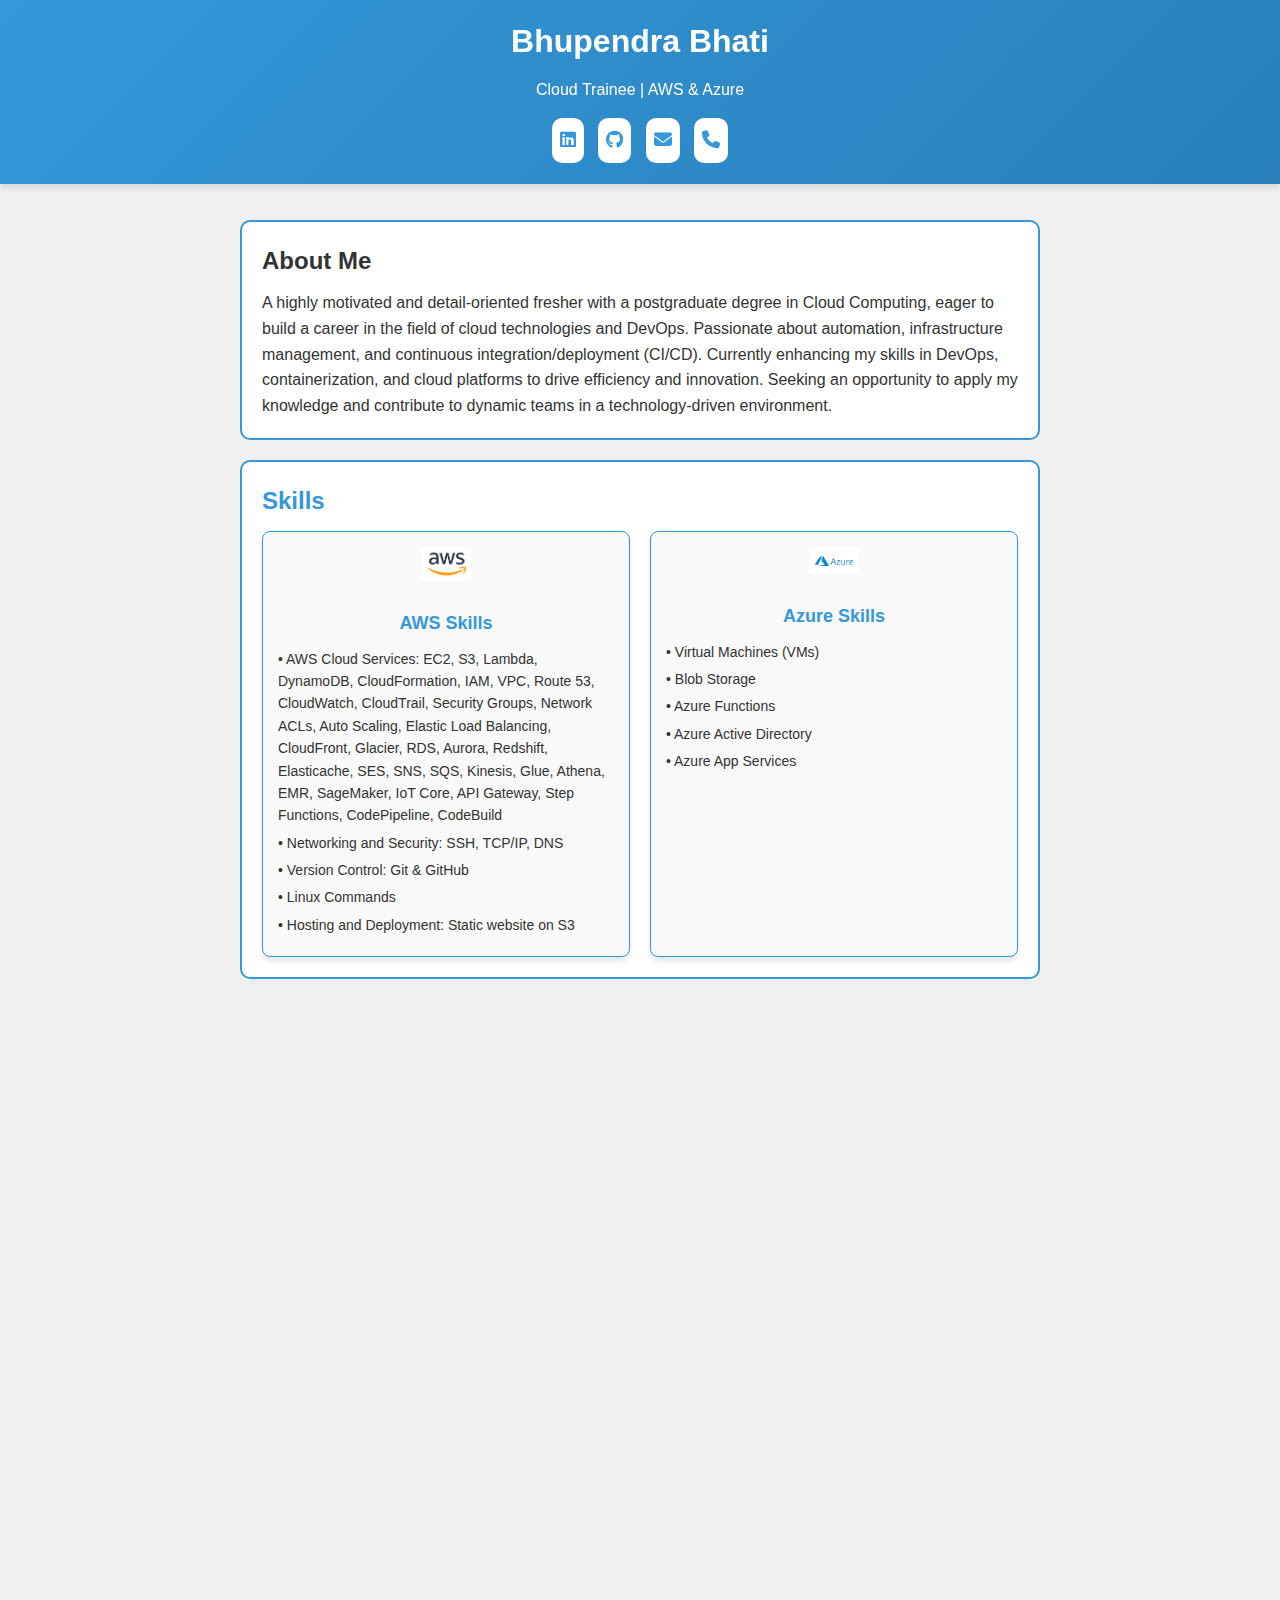
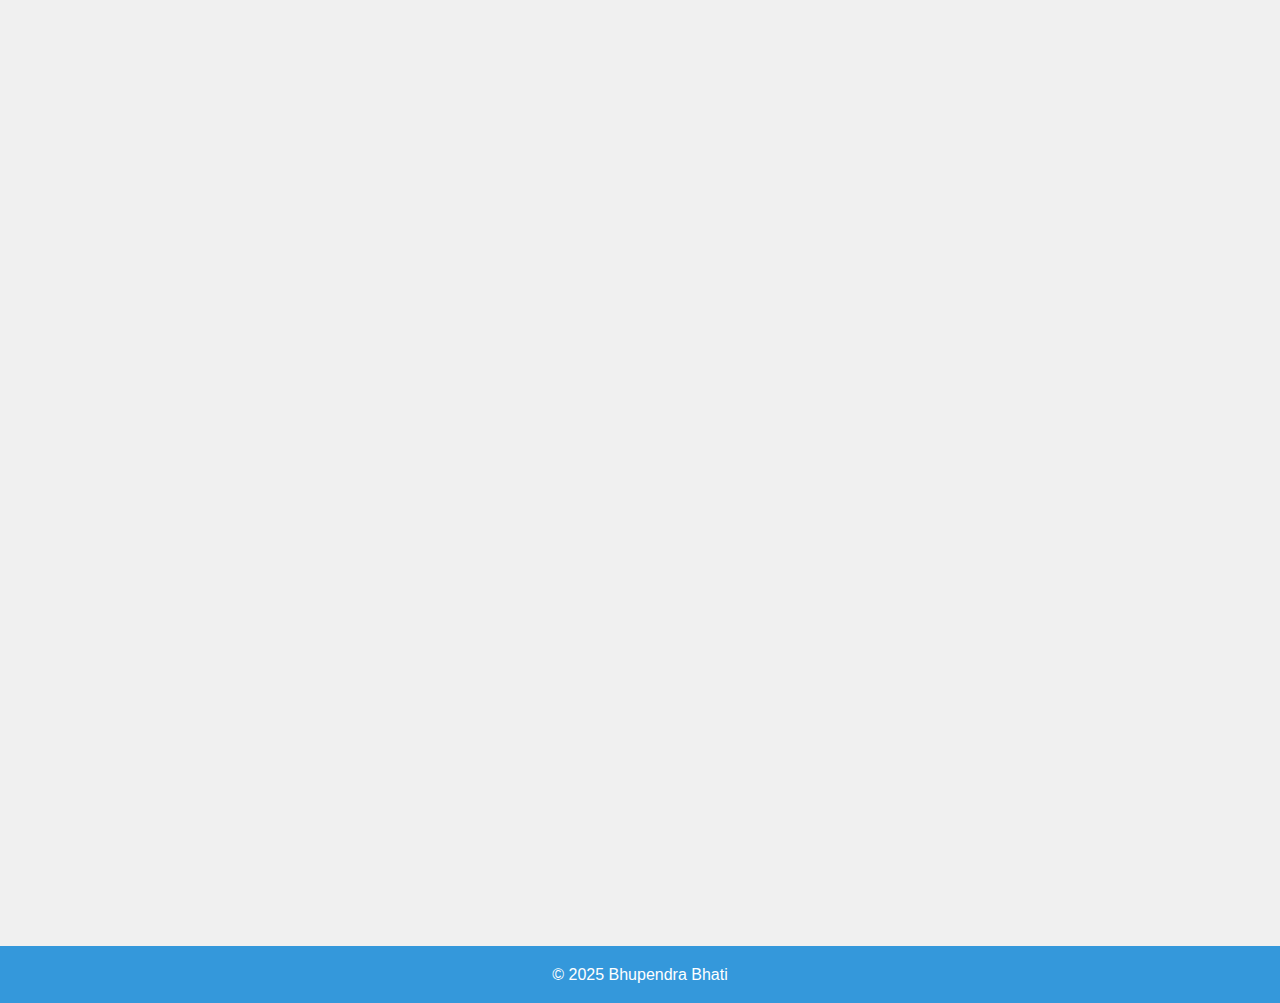
<file: index.html>
<!DOCTYPE html>
<html lang="en">
<head>
    <meta charset="UTF-8">
    <meta name="viewport" content="width=device-width, initial-scale=1.0">
    <title>Bhupendra Bhati | Portfolio</title>
    <!-- Fixed Font Awesome link (was missing) -->
    <link rel="stylesheet" href="https://cdnjs.cloudflare.com/ajax/libs/font-awesome/6.5.1/css/all.min.css">
    <!-- Keep styles.css link if you have it, but CSS is inline here -->
    <link rel="stylesheet" href="styles.css">
    <style>
        body {
            font-family: Arial, sans-serif;
            margin: 0;
            padding: 0;
            background-color: #f0f0f0;
            color: #333;
            padding-top: 200px;
        }
        header {
            background: linear-gradient(135deg, #3498db, #2980b9);
            color: white;
            text-align: center;
            padding: 1rem;
            position: fixed;
            top: 0;
            width: 100%;
            z-index: 1000;
            box-shadow: 0 4px 6px rgba(0, 0, 0, 0.1);
        }
        .header-buttons {
            margin-top: 10px;
        }
        .header-buttons a {
            display: inline-block;
            padding: 8px;
            margin: 5px;
            background: white;
            color: #3498db;
            text-decoration: none;
            border-radius: 10px;
            font-size: 18px;
            transition: background 0.3s ease, color 0.3s ease;
        }
        .header-buttons a:hover {
            background: #2c3e50;
            color: white;
        }
        section {
            max-width: 800px;
            margin: 20px auto;
            padding: 20px;
            background: white;
            border-radius: 10px;
            border: 2px solid #3498db;
            opacity: 0;
            transform: translateY(20px);
            transition: opacity 0.6s ease, transform 0.6s ease, box-shadow 0.3s ease;
        }
        section.visible {
            opacity: 1;
            transform: translateY(0);
        }
        section:hover {
            transform: translateY(-5px);
            box-shadow: 0 6px 12px rgba(0, 0, 0, 0.15);
        }
        section.visible:hover {
            transform: translateY(-5px);
        }
        h1, h2 {
            margin: 0 0 10px;
        }
        .blue-heading {
            color: #3498db;
        }
        footer {
            text-align: center;
            padding: 1rem;
            background: #3498db;
            color: white;
        }
        /* New styles for Skills partition */
        .skills-grid {
            display: flex;
            justify-content: space-between;
            gap: 20px; /* Space between the two portions */
        }
        .skill-card {
            flex: 1; /* Each card takes equal width */
            background: #f9f9f9; /* Light background for contrast */
            padding: 15px;
            border-radius: 8px;
            border: 1px solid #3498db;
            text-align: center;
        }
        .skill-card img {
            width: 50px; /* Logo size */
            height: auto;
            margin-bottom: 10px;
        }
        .skill-card h3 {
            color: #3498db;
            margin: 10px 0;
            font-size: 18px;
        }
        .skill-card p {
            margin: 5px 0;
            font-size: 14px;
            text-align: left;
        }
    </style>
</head>
<body>
    <header>
        <h1>Bhupendra Bhati</h1>
        <p>Cloud Trainee | AWS & Azure</p>
        <div class="header-buttons">
            <a href="https://linkedin.com/in/bhupendrabhati" target="_blank"><i class="fab fa-linkedin"></i></a>
            <a href="https://github.com/bhupendrabhati" target="_blank"><i class="fab fa-github"></i></a>
            <a href="mailto:bhupendrabhati05@gmail.com"><i class="fas fa-envelope"></i></a>
            <a href="tel:+918306030162"><i class="fas fa-phone"></i></a>
        </div>
    </header>
    <section class="about">
        <h2>About Me</h2>
        <p>A highly motivated and detail-oriented fresher with a postgraduate degree in Cloud Computing, eager to build a career in the field of cloud technologies and DevOps. Passionate about automation, infrastructure management, and continuous integration/deployment (CI/CD). Currently enhancing my skills in DevOps, containerization, and cloud platforms to drive efficiency and innovation. Seeking an opportunity to apply my knowledge and contribute to dynamic teams in a technology-driven environment.</p>
    </section>
    <section class="skills">
        <h2 class="blue-heading">Skills</h2>
        <div class="skills-grid">
            <div class="skill-card">
                <!-- AWS Logo (using your base64 image, trimmed for brevity) -->
                <img src="[data-uri]" alt="AWS Logo">
                <h3>AWS Skills</h3>
                <p>• AWS Cloud Services: EC2, S3, Lambda, DynamoDB, CloudFormation, IAM, VPC, Route 53, CloudWatch, CloudTrail, Security Groups, Network ACLs, Auto Scaling, Elastic Load Balancing, CloudFront, Glacier, RDS, Aurora, Redshift, Elasticache, SES, SNS, SQS, Kinesis, Glue, Athena, EMR, SageMaker, IoT Core, API Gateway, Step Functions, CodePipeline, CodeBuild</p>
                <p>• Networking and Security: SSH, TCP/IP, DNS</p>
                <p>• Version Control: Git & GitHub</p>
                <p>• Linux Commands</p>
                <p>• Hosting and Deployment: Static website on S3</p>
            </div>
            <div class="skill-card">
                <!-- Azure Logo (placeholder, replace with actual URL or base64) -->
                <img src="[data-uri]" alt="Azure Logo">
                <h3>Azure Skills</h3>
                <p>• Virtual Machines (VMs)</p>
                <p>• Blob Storage</p>
                <p>• Azure Functions</p>
                <p>• Azure Active Directory</p>
                <p>• Azure App Services</p>
            </div>
        </div>
    </section>
    <section class="projects">
        <h2>Projects</h2>
        <div class="skills-grid">
            <div class="skill-card">
                <!-- AWS Logo (using your base64 image, trimmed for brevity) -->
                <img src="[data-uri]">
                <p>• Hosted a static website using Amazon S3 to demonstrate proficiency in cloud storage solutions.</p>
                <p>• Created dashboard using amazon quicksight using .csv file which contain Netflix data.</p>
                <p>• Scalable Web App: Launched an EC2-based app with Auto Scaling and ELB, monitored via CloudWatch, within a custom VPC.</p>
                <p>• Creating a code pipeline using AWS CodePipeline and deploy an application on EC2 Instance.</p>
                <p>• Ansible: Creation of EC2 Instance and making an instance a server and performing the file transfer from one node to another node. </p>
                <p>• Creation of infrastructure using Cloudformation i.e. VPC, EC2, Subnets, RouteTables etc, and then Reading and Transfered of files from one Server to another as per the file get upload in S3 Bucket. </p>
                <p>• CI/CD Website Deployment: Automated deployment from GitHub to S3 using CodePipeline and CodeBuild.</p>
            </div>
            <div class="skill-card">
                <!-- Azure Logo (placeholder, replace with actual URL or base64) -->
                <img src="[data-uri]">
                <p>• Virtual Machines (VMs)</p>
                <p>• Blob Storage</p>
                <p>• Azure Functions</p>
                <p>• Azure Active Directory</p>
                <p>• Azure App Services</p>
                <p>• Azure Backup Solution: Automated file backups to Blob Storage with a scheduled Azure Function.</p>
            </div>
        </div>
    </section>
    <section class="education">
        <h2 class="blue-heading">Education</h2>
        <p>• Masters: Post Graduation in Cloud Computing from Greatlearning Academy in 2025 </p>
        <p>• Bachelors: B.Tech. in Information Technology From Arya College Jaipur in 2013. </p>
    </section>
    <section class="certifications">
        <h2>Certifications</h2>
        <p>• Introduction to Cloud Computing from Greatlearning. </p>
        <p>• Linux basic Certification from KodeKloud. </p>
        <p>• Git Bootcamp Certification to gain the hands-on lab online. </p>
        <p>• JSON basic learning from KodeKloud with hands-om learning. </p>
        <p>• DevOps prerquisites from KodeKloud with hands-om learning. </p>
        <p>• DevOps Fundamental from KodeKloud with hands-om learning. </p>
        <p>• Git Version Control from KodeKloud with hands-om learning. </p>
        <p>• Python basics from KodeKloud with hands-om learning. </p>
    </section>
    <section class="software">
        <h2 class="blue-heading">Software</h2>
        <p>• 01: VS Code </p>
        <p>• 02: Notepad </p>
        <p>• 03: Lucid Chart, draw.io </p>
        <p>• 04: Photoshop </p>
    </section>
    <section class="languages">
        <h2>Languages</h2>
        <p>• 01: Hindi</p>
        <p>• 02: English</p>
        <p>• 03: German (Beginner)</p>
    </section>
    <footer>
        <p>© 2025 Bhupendra Bhati</p>
    </footer>
    <script>
        document.addEventListener("DOMContentLoaded", () => {
            const sections = document.querySelectorAll("section");
            const observer = new IntersectionObserver((entries) => {
                entries.forEach(entry => {
                    if (entry.isIntersecting) {
                        entry.target.classList.add("visible");
                    } else {
                        entry.target.classList.remove("visible");
                    }
                });
            }, {
                threshold: 0.1
            });

            sections.forEach(section => {
                observer.observe(section);
            });
        });
    </script>
</body>
</html>
</file>
<file: styles.css>
/* Reset and General Styles */
* {
    margin: 0;
    padding: 0;
    box-sizing: border-box;
    font-family: Arial, sans-serif;
}

body {
    line-height: 1.6;
    color: #333;
    background-color: #f4f7fa;
}

/* Hero Section */
.hero {
    background: linear-gradient(135deg, #1e90ff, #00b7eb);
    color: white;
    text-align: center;
    padding: 100px 20px;
    opacity: 0;
    animation: fadeIn 1s ease-out forwards;
}

@keyframes fadeIn {
    0% { opacity: 0; transform: translateY(20px); }
    100% { opacity: 1; transform: translateY(0); }
}

.hero-content h1 {
    font-size: 3rem;
    margin-bottom: 10px;
    animation: fadeIn 1s ease-out 0.3s forwards;
    opacity: 0;
}

.hero-content h2 {
    font-size: 1.5rem;
    margin-bottom: 10px;
    animation: fadeIn 1s ease-out 0.6s forwards;
    opacity: 0;
}

.hero-content p {
    font-size: 1.2rem;
    margin-bottom: 20px;
    animation: fadeIn 1s ease-out 0.9s forwards;
    opacity: 0;
}

.btn {
    display: inline-block;
    padding: 10px 20px;
    background-color: #fff;
    color: #1e90ff;
    text-decoration: none;
    border-radius: 5px;
    font-weight: bold;
    animation: fadeIn 1s ease-out 1.2s forwards;
    opacity: 0;
    transition: background-color 0.3s ease;
}

.btn:hover {
    background-color: #e0e0e0;
}

/* Section Styles */
.section {
    padding: 60px 20px;
    text-align: center;
    opacity: 0;
    transform: translateY(50px);
    animation: slideIn 1s ease-out forwards;
}

.section:nth-child(2) { animation-delay: 0.5s; } /* Skills */
.section:nth-child(3) { animation-delay: 0.8s; } /* Projects */
.section:nth-child(4) { animation-delay: 1.1s; } /* Resume */
.section:nth-child(5) { animation-delay: 1.4s; } /* Contact */

@keyframes slideIn {
    0% { opacity: 0; transform: translateY(50px); }
    100% { opacity: 1; transform: translateY(0); }
}

.section h2 {
    font-size: 2.5rem;
    margin-bottom: 40px;
    color: #1e90ff;
}

/* Skills Grid */
.skills-grid {
    display: flex;
    justify-content: center;
    gap: 40px;
    flex-wrap: wrap;
}

.skill-card {
    background: white;
    padding: 20px;
    border-radius: 10px;
    box-shadow: 0 4px 6px rgba(0, 0, 0, 0.1);
    width: 200px;
    transition: transform 0.3s ease, box-shadow 0.3s ease;
}

.skill-card:hover {
    transform: scale(1.05);
    box-shadow: 0 6px 12px rgba(0, 0, 0, 0.15);
}

.skill-card img {
    width: 50px;
    margin-bottom: 10px;
}

.skill-card h3 {
    font-size: 1.2rem;
    margin-bottom: 10px;
}

/* Projects Grid */
.projects-grid {
    display: flex;
    justify-content: center;
    gap: 40px;
    flex-wrap: wrap;
}

.project-card {
    background: white;
    padding: 20px;
    border-radius: 10px;
    box-shadow: 0 4px 6px rgba(0, 0, 0, 0.1);
    width: 300px;
    text-align: left;
    transition: transform 0.3s ease, box-shadow 0.3s ease;
}

.project-card:hover {
    transform: scale(1.05);
    box-shadow: 0 6px 12px rgba(0, 0, 0, 0.15);
}

.project-card h3 {
    font-size: 1.3rem;
    margin-bottom: 10px;
}

.project-link {
    color: #1e90ff;
    text-decoration: none;
    font-weight: bold;
}

.project-link:hover {
    text-decoration: underline;
}

/* Resume Section */
.resume-content {
    max-width: 600px;
    margin: 0 auto;
    text-align: left;
}

/* Contact Section */
#contact p {
    font-size: 1.1rem;
    margin-bottom: 10px;
}

#contact a {
    color: #1e90ff;
    text-decoration: none;
}

/* Footer */
footer {
    background: #1e90ff;
    color: white;
    text-align: center;
    padding: 20px;
}
</file>
